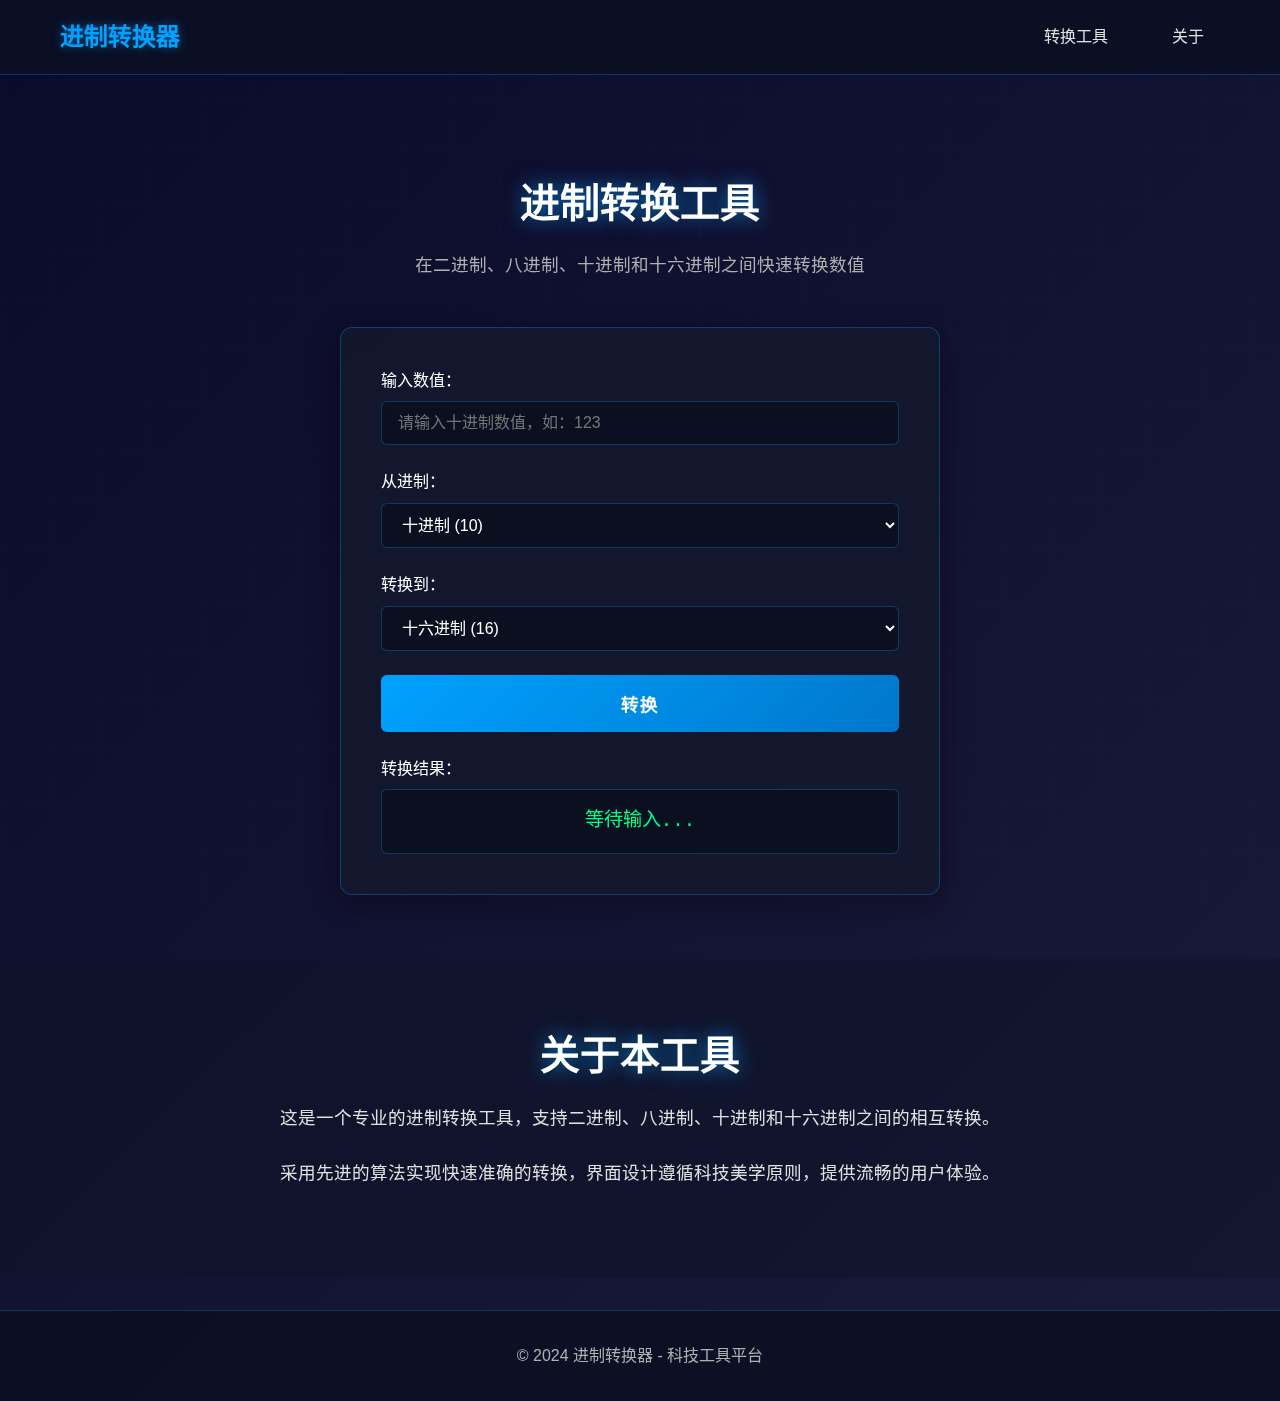
<file: ai-meeting/tmp/code_output/11/index.html>
<!DOCTYPE html>
<html lang="zh-CN">
<head>
    <meta charset="UTF-8">
    <meta name="viewport" content="width=device-width, initial-scale=1.0">
    <title>进制转换器 - 科技工具</title>
    <link rel="stylesheet" href="style.css">
</head>
<body>
    <!-- 网格背景 -->
    <div class="grid-background"></div>
    
    <!-- 导航栏 -->
    <nav class="navbar">
        <div class="nav-container">
            <h1 class="logo">进制转换器</h1>
            <div class="nav-links">
                <a href="#converter" class="nav-link">转换工具</a>
                <a href="#about" class="nav-link">关于</a>
            </div>
        </div>
    </nav>

    <!-- 主要内容区域 -->
    <main class="main-content">
        <!-- 工具区域 -->
        <section id="converter" class="converter-section">
            <div class="container">
                <h2 class="section-title">进制转换工具</h2>
                <p class="section-description">在二进制、八进制、十进制和十六进制之间快速转换数值</p>
                
                <div class="converter-card">
                    <div class="input-group">
                        <label for="inputValue">输入数值：</label>
                        <input type="text" id="inputValue" placeholder="请输入要转换的数值" class="tech-input">
                    </div>
                    
                    <div class="input-group">
                        <label for="fromBase">从进制：</label>
                        <select id="fromBase" class="tech-select">
                            <option value="2">二进制 (2)</option>
                            <option value="8">八进制 (8)</option>
                            <option value="10" selected>十进制 (10)</option>
                            <option value="16">十六进制 (16)</option>
                        </select>
                    </div>
                    
                    <div class="input-group">
                        <label for="toBase">转换到：</label>
                        <select id="toBase" class="tech-select">
                            <option value="2">二进制 (2)</option>
                            <option value="8">八进制 (8)</option>
                            <option value="10">十进制 (10)</option>
                            <option value="16" selected>十六进制 (16)</option>
                        </select>
                    </div>
                    
                    <button id="convertBtn" class="tech-button">转换</button>
                    
                    <div class="result-group">
                        <label>转换结果：</label>
                        <div id="result" class="result-display">等待输入...</div>
                    </div>
                </div>
            </div>
        </section>

        <!-- 关于区域 -->
        <section id="about" class="about-section">
            <div class="container">
                <h2 class="section-title">关于本工具</h2>
                <div class="about-content">
                    <p>这是一个专业的进制转换工具，支持二进制、八进制、十进制和十六进制之间的相互转换。</p>
                    <p>采用先进的算法实现快速准确的转换，界面设计遵循科技美学原则，提供流畅的用户体验。</p>
                </div>
            </div>
        </section>
    </main>

    <!-- 页脚 -->
    <footer class="footer">
        <div class="container">
            <p>&copy; 2024 进制转换器 - 科技工具平台</p>
        </div>
    </footer>

    <script src="script.js"></script>
</body>
</html>
</file>
<file: ai-meeting/tmp/code_output/11/style.css>
/* 基础样式重置 */
* {
    margin: 0;
    padding: 0;
    box-sizing: border-box;
}

body {
    font-family: 'Arial', sans-serif;
    line-height: 1.6;
    color: #e0e0e0;
    background: linear-gradient(135deg, #0a0a2a 0%, #1a1a3a 100%);
    min-height: 100vh;
    position: relative;
    overflow-x: hidden;
}

/* 网格背景 */
.grid-background {
    position: fixed;
    top: 0;
    left: 0;
    width: 100%;
    height: 100%;
    background-image: 
        linear-gradient(rgba(0, 162, 255, 0.1) 1px, transparent 1px),
        linear-gradient(90deg, rgba(0, 162, 255, 0.1) 1px, transparent 1px);
    background-size: 50px 50px;
    z-index: -1;
    opacity: 0.3;
}

/* 容器 */
.container {
    max-width: 1200px;
    margin: 0 auto;
    padding: 0 20px;
}

/* 导航栏 */
.navbar {
    background: rgba(10, 15, 35, 0.9);
    backdrop-filter: blur(10px);
    border-bottom: 1px solid rgba(0, 162, 255, 0.3);
    position: sticky;
    top: 0;
    z-index: 100;
}

.nav-container {
    max-width: 1200px;
    margin: 0 auto;
    padding: 1rem 20px;
    display: flex;
    justify-content: space-between;
    align-items: center;
}

.logo {
    color: #00a2ff;
    font-size: 1.5rem;
    font-weight: bold;
    text-shadow: 0 0 10px rgba(0, 162, 255, 0.5);
}

.nav-links {
    display: flex;
    gap: 2rem;
}

.nav-link {
    color: #e0e0e0;
    text-decoration: none;
    padding: 0.5rem 1rem;
    border-radius: 4px;
    transition: all 0.3s ease;
    position: relative;
}

.nav-link:hover {
    color: #00a2ff;
    background: rgba(0, 162, 255, 0.1);
    box-shadow: 0 0 15px rgba(0, 162, 255, 0.3);
}

/* 主要内容区域 */
.main-content {
    padding: 2rem 0;
}

/* 章节标题 */
.section-title {
    text-align: center;
    font-size: 2.5rem;
    margin-bottom: 1rem;
    color: #ffffff;
    text-shadow: 0 0 20px rgba(0, 162, 255, 0.7);
}

.section-description {
    text-align: center;
    color: #b0b0b0;
    margin-bottom: 3rem;
    font-size: 1.1rem;
}

/* 转换器卡片 */
.converter-section {
    padding: 4rem 0;
}

.converter-card {
    background: rgba(20, 25, 45, 0.8);
    backdrop-filter: blur(10px);
    border: 1px solid rgba(0, 162, 255, 0.3);
    border-radius: 12px;
    padding: 2.5rem;
    max-width: 600px;
    margin: 0 auto;
    box-shadow: 0 8px 32px rgba(0, 0, 0, 0.3);
    transition: all 0.3s ease;
}

.converter-card:hover {
    box-shadow: 0 12px 40px rgba(0, 162, 255, 0.2);
    border-color: rgba(0, 162, 255, 0.5);
}

/* 输入组 */
.input-group {
    margin-bottom: 1.5rem;
}

.input-group label {
    display: block;
    margin-bottom: 0.5rem;
    color: #ffffff;
    font-weight: 500;
}

/* 科技感输入框 */
.tech-input, .tech-select {
    width: 100%;
    padding: 0.75rem 1rem;
    background: rgba(10, 15, 30, 0.8);
    border: 1px solid rgba(0, 162, 255, 0.3);
    border-radius: 6px;
    color: #ffffff;
    font-size: 1rem;
    transition: all 0.3s ease;
    outline: none;
}

.tech-input:focus, .tech-select:focus {
    border-color: #00a2ff;
    box-shadow: 0 0 15px rgba(0, 162, 255, 0.4);
    background: rgba(10, 15, 30, 0.9);
}

.tech-input:hover, .tech-select:hover {
    border-color: rgba(0, 162, 255, 0.6);
}

/* 科技感按钮 */
.tech-button {
    width: 100%;
    padding: 1rem;
    background: linear-gradient(135deg, #00a2ff 0%, #0077cc 100%);
    border: none;
    border-radius: 6px;
    color: #ffffff;
    font-size: 1.1rem;
    font-weight: bold;
    cursor: pointer;
    transition: all 0.3s ease;
    margin-bottom: 1.5rem;
    text-transform: uppercase;
    letter-spacing: 1px;
}

.tech-button:hover {
    background: linear-gradient(135deg, #00b3ff 0%, #0088dd 100%);
    box-shadow: 0 0 20px rgba(0, 162, 255, 0.6);
    transform: translateY(-2px);
}

.tech-button:active {
    transform: translateY(0);
}

/* 结果显示 */
.result-group label {
    display: block;
    margin-bottom: 0.5rem;
    color: #ffffff;
    font-weight: 500;
}

.result-display {
    background: rgba(10, 15, 30, 0.8);
    border: 1px solid rgba(0, 162, 255, 0.3);
    border-radius: 6px;
    padding: 1rem;
    color: #00ff88;
    font-family: 'Courier New', monospace;
    font-size: 1.2rem;
    text-align: center;
    min-height: 60px;
    display: flex;
    align-items: center;
    justify-content: center;
    transition: all 0.3s ease;
}

.result-display:hover {
    border-color: rgba(0, 255, 136, 0.5);
    box-shadow: 0 0 15px rgba(0, 255, 136, 0.2);
}

/* 关于区域 */
.about-section {
    padding: 4rem 0;
    background: rgba(15, 20, 40, 0.6);
}

.about-content {
    max-width: 800px;
    margin: 0 auto;
    text-align: center;
    font-size: 1.1rem;
    line-height: 1.8;
}

.about-content p {
    margin-bottom: 1.5rem;
}

/* 页脚 */
.footer {
    background: rgba(10, 15, 35, 0.9);
    border-top: 1px solid rgba(0, 162, 255, 0.3);
    padding: 2rem 0;
    text-align: center;
    color: #b0b0b0;
}

/* 响应式设计 */
@media (max-width: 768px) {
    .nav-container {
        flex-direction: column;
        gap: 1rem;
    }
    
    .nav-links {
        gap: 1rem;
    }
    
    .section-title {
        font-size: 2rem;
    }
    
    .converter-card {
        padding: 1.5rem;
        margin: 0 1rem;
    }
    
    .tech-input, .tech-select, .tech-button {
        font-size: 16px; /* 防止iOS缩放 */
    }
}

@media (max-width: 480px) {
    .container {
        padding: 0 15px;
    }
    
    .converter-card {
        padding: 1rem;
    }
    
    .section-title {
        font-size: 1.75rem;
    }
}
</file>
